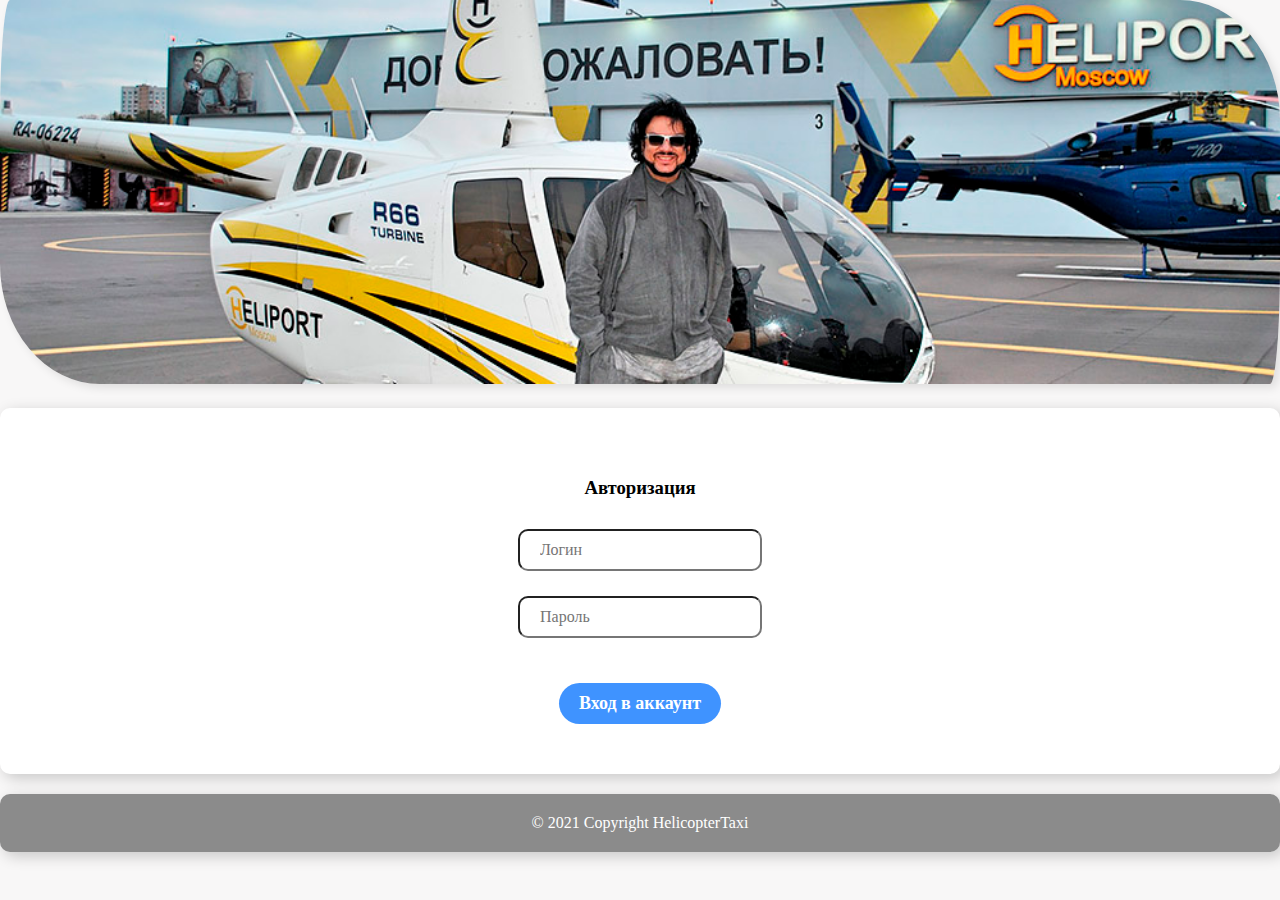
<file: index.html>
<!DOCTYPE html>
<html>
<head>
    <title>Helicopter Taxi</title>
    <meta charset="utf-8" />
    <link rel="stylesheet" href="styles/styles.css" type="text/css"/>
    <link rel="stylesheet" href="styles/normalize.css" type="text/css"/>
    <link rel="stylesheet" href="styles/login_form.css" type="text/css"/>
</head>
<body>
    <div id="wrapper">
        <header><img src="images/header.png"></header>
        <div class="login-form">
            <form>
                <h3 class="text-center">Авторизация</h3>
                <div class="form-group">
                    <input class="form-control item" type="text" name="username" maxlength="15" minlength="4" pattern="^[a-zA-Z0-9_.-]*$" id="username" placeholder="Логин" required>
                </div>
                <div class="form-group">
                    <input class="form-control item" type="password" name="Пароль" minlength="6" id="password" placeholder="Пароль" required>
                </div>
                <div class="form-group">
                    <button class="btn btn-primary btn-block create-account" type="submit">Вход в аккаунт</button>
                </div>
            </form>
        </div>

        <footer>© 2021 Copyright HelicopterTaxi</footer>
    </div>
    <script>
        window.onload = function () {
            list = document.querySelectorAll(".create-account");
            for (var i = 0; i < list.length; i++) {
                list[i].addEventListener("click", function (e) {
                    e.preventDefault();
                    document.location.href = "branch.html";
                });
            }
        };
    </script>
</body>
</html>
</file>
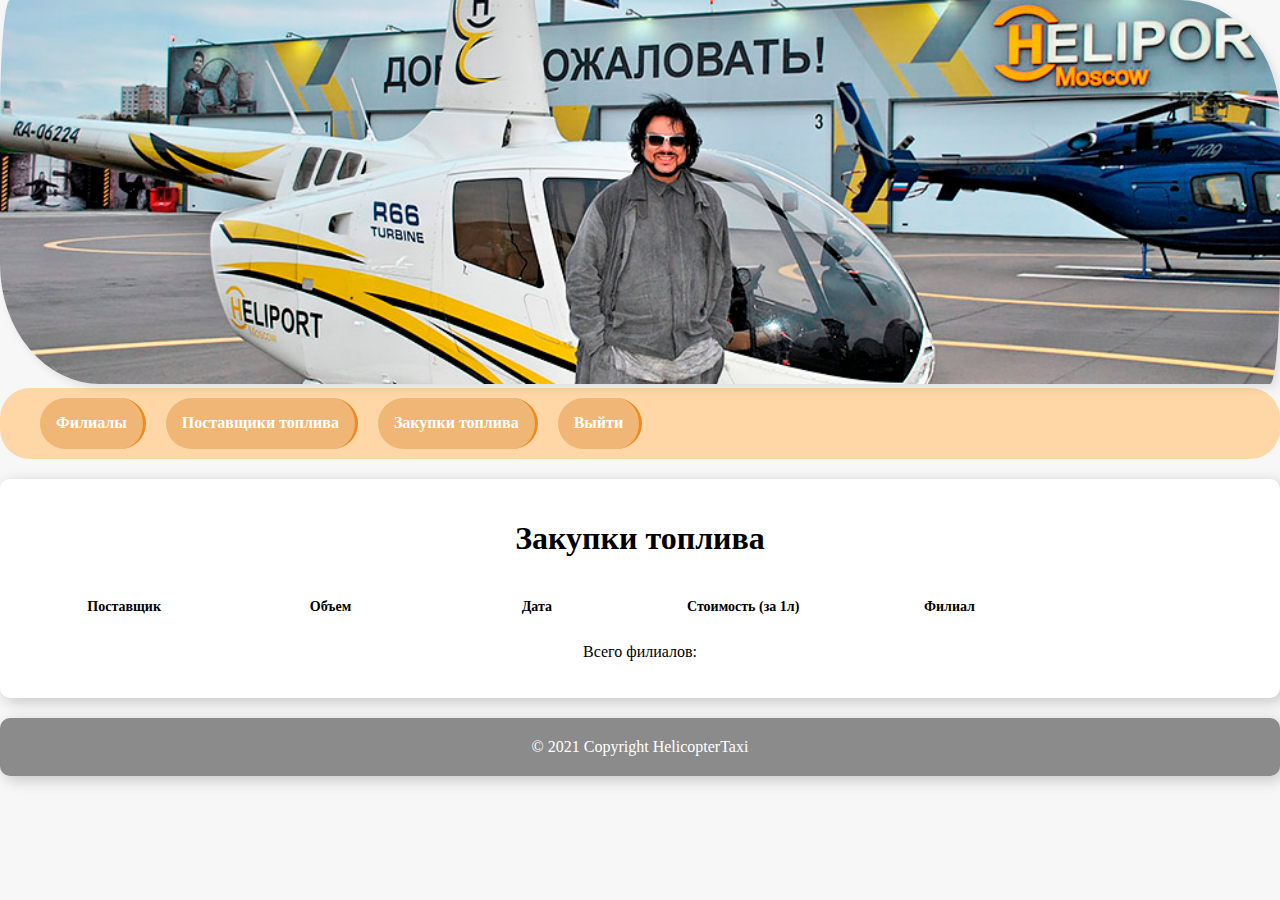
<file: fuel_purchase.html>
<!DOCTYPE html>
<html>
<head>
    <title>Закупки топлива</title>
    <meta charset="utf-8" />
    <link rel="stylesheet" href="styles/styles.css" type="text/css"/>
    <link rel="stylesheet" href="styles/normalize.css" type="text/css"/>
    <link rel="stylesheet" href="styles/table.css" type="text/css"/>
</head>
<body>
    <div id="wrapper">
        <header><img src="images/header.png"></header>
        <nav>
            <ul>
                <li><a href="branch.html">Филиалы</a></li>
                <li><a href="fuel_provider.html">Поставщики топлива</a></li>
                <li><a href="fuel_purchase.html">Закупки топлива</a></li>
                <li><a href="index.html">Выйти</a></li>
            </ul>
        </nav>
        <div class="content">
            <h1>Закупки топлива</h1>
            <table>
                <thead>
                    <tr>
                        <th>Поставщик</th>
                        <th>Объем</th>
                        <th>Дата</th>
                        <th>Стоимость (за 1л)</th>
                        <th>Филиал</th>
                        <th></th>
                    </tr>
                </thead>
                <tbody id="table-rows">
                </tbody>
            </table>
            <p>Всего филиалов: <label id="count-rows"></label></p>
        </div>
        <footer>© 2021 Copyright HelicopterTaxi</footer>
    </div>
    <script src="https://ajax.googleapis.com/ajax/libs/jquery/2.2.0/jquery.min.js"></script>
    <script src="js/fuel_purchase.js" defer></script>
</body>
</html>
</file>
<file: styles/styles.css>
body {
  background-color: rgba(245, 243, 243, 0.705);
}

div { 
  width: auto;
}

nav {
  margin: auto;
  border-radius: 10px 100px / 120px;
}
nav ul {
    display: -webkit-flex; 
    display: flex;
    background: #FFD7A7;
    list-style: none;
    margin: 0;
    border-radius: 30px;
  }
  nav a {
    padding: 1em;
    display: block;
    color: white;
    font-weight:bold;
    border-right: 3px solid #e98010cb;
    background: rgba(201, 106, 4, 0.3);
    text-decoration: none;
    border-radius: 30px;
    margin-right: 20px;
    margin-top: 10px;
    margin-bottom: 10px;
  }
  nav a:hover {background: #3f93ff}

header img {
  border-radius: 10px 100px / 120px;
  max-width: 1280px;
  width: 1280px;
  box-shadow:4px 4px 10px rgba(0, 0, 0, 0.1);
}

#wrapper {
	max-width: 1280px;
	margin: auto;
}

footer {
  text-align: center;
  max-width:1280px;
  padding:20px 20px;
  margin-top: 20px;
  margin-bottom: 20px;
  border-radius:10px;
  box-shadow:4px 4px 15px rgba(0, 0, 0, 0.2);
  background-color:rgb(139, 139, 139);
  color: #fff;
}

.form-group button:hover {
  background: #FFAB51;
  cursor: pointer;
}

.content {
  text-align: center;
  max-width:1280px;
  padding:20px 20px;
  margin-top: 20px;
  margin-bottom: 20px;
  border-radius:10px;
  box-shadow:4px 4px 15px rgba(0, 0, 0, 0.2);
  background-color:#fff;
  color: rgb(0, 0, 0);
}

.ud-buttons {
  display: inline-flex;
}

.delete-button {
  margin-left: 8px;
}

input[type=number]{
  width: 60px;
}

input, button {
  border-radius:5px;
}

button:hover {
  cursor: pointer;
}

.delete-button:hover {
  background: #eb8d8d;
}

.edit-button:hover, .update-button:hover {
  background: #3f93ff;
}

#button_add:hover {
  background: #52ce22;
}
</file>
<file: styles/login_form.css>
.login-form{
  padding-top:20px;
  margin: auto;
}

.login-form form {
  max-width:1280px;
  padding:50px 70px;
  border-radius:10px;
  box-shadow:4px 4px 15px rgba(0, 0, 0, 0.2);
  background-color:#fff;
  text-align: center;
}

.login-form form h3 {
  font-weight:bold;
  margin-bottom:30px;
}

.login-form .item {
  border-radius:10px;
  margin-bottom:25px;
  padding:10px 20px;
}

.login-form .create-account {
  border-radius:30px;
  padding:10px 20px;
  font-size:18px;
  font-weight:bold;
  background-color:#3f93ff;
  border:none;
  color:white;
  margin-top:20px;
}

@media (max-width: 576px) {
  .login-form form {
    padding:50px 20px;
  }
}
</file>
<file: styles/table.css>
table {
	width: 100%;
	border: none;
	margin-top: 30px;
	table-layout:fixed
}
table thead th {
	font-weight: bold;
	text-align: center;
	border: none;
	padding: 10px 15px;
	background: white;
	font-size: 14px;
}
table thead tr th:first-child {
	border-radius: 8px 0 0 8px;
}
table thead tr th:last-child {
	border-radius: 0 8px 8px 0;
}
table tbody td {
	width: 100%;
	border: none;
	padding: 10px 15px;
	font-size: 14px;
}
table tbody tr:nth-child(even){
	background: #fddfba;
}
table tbody tr:nth-child(odd){
	background: #fcefe1;
}
table tbody tr td:first-child {
	border-radius: 8px 0 0 8px;
}
table tbody tr td:last-child {
	border-radius: 0 8px 8px 0;
}
</file>
